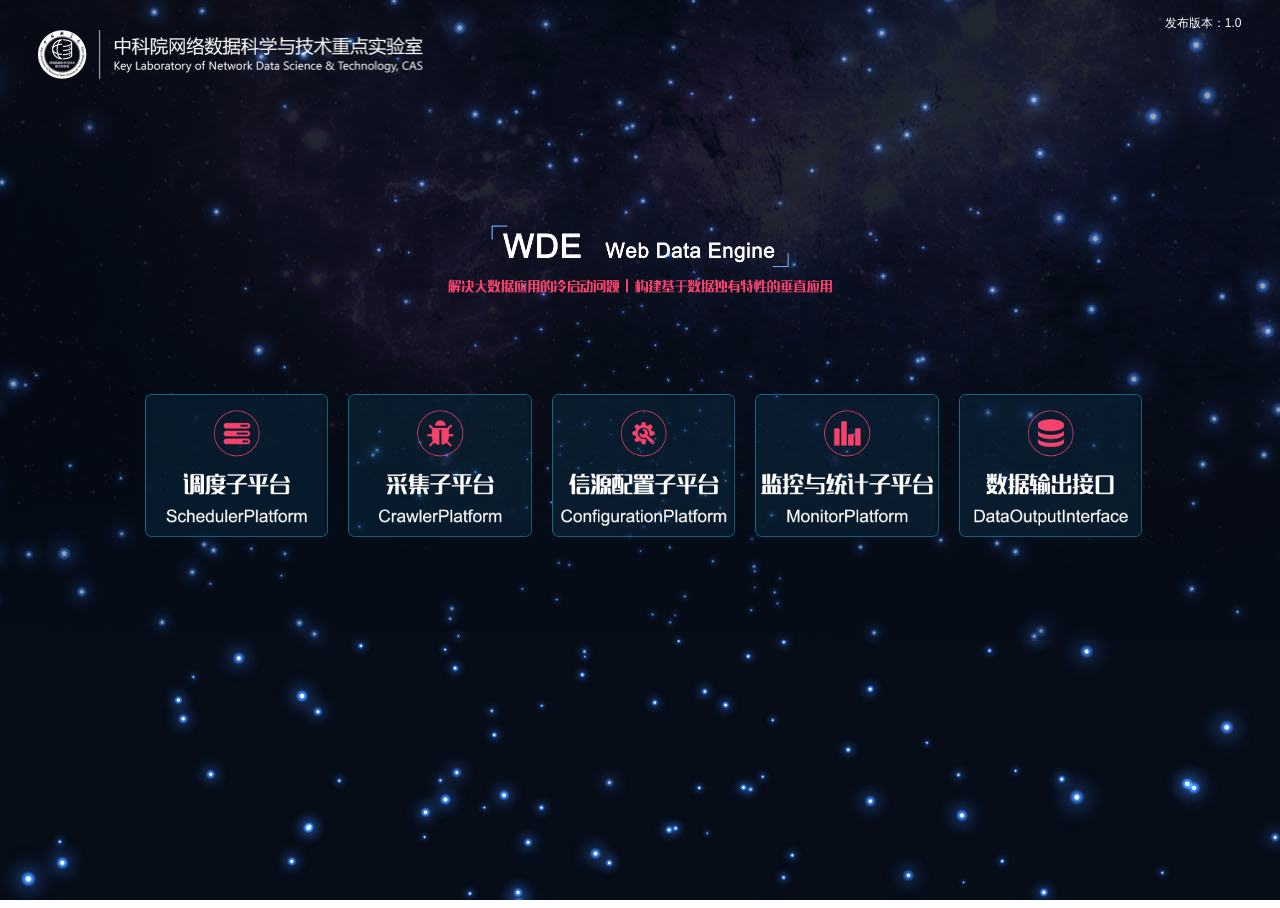
<file: index.html>
﻿<!DOCTYPE HTML>
<html>
<head>
<meta http-equiv="Content-Type" content="text/html; charset=utf-8">

<title>WDE</title>
<link rel="stylesheet" href="css/index_style.css">
<link rel="stylesheet" type="text/css" href="css/demo/style_common.css" />
<link rel="stylesheet" type="text/css" href="css/demo/style5.css" />
<link rel="stylesheet" type="text/css" href="css/demo/waves.min.css?v=0.7.2">
<style>
	#colored-button .btn {
		color: #fff;
	}

	#colored-button button,
	#colored-button button:hover {
		background: #10364e;
	}
	.liimg {
		background: url(css/img/gou.png) no-repeat;
		width:20px;
		height:20px;
		display: inline-block;
		cursor: pointer;
		vertical-align: middle;
	}
	.lip {
		display: inline-block;
		margin-left: 15px;text-align: left;
		cursor: pointer;
		text-decoration: none;
	}
	li {
		height:20%;
	}
	li .left{
		text-align: left;
	}
</style>
<script src="http://www.jq22.com/jquery/jquery-1.10.2.js"></script>
<script type="text/javascript">
        Waves.attach('.flat-buttons', ['waves-button']);
        Waves.attach('.float-buttons', ['waves-button', 'waves-float']);
        Waves.attach('.float-button-light', ['waves-button', 'waves-float', 'waves-light']);
    </script>
    <script type="text/javascript" src="./js/waves.min.js?v=0.7.1"></script>
    <script type="text/javascript">
        var currentRoute = false;
        $(document).on('ready', function () {

            // Init Waves
            Waves.init();
            Waves.attach('.drag-ripple', 'waves-block', true);
            Waves.attach('#bg-pattern', null, true);
            init();
            $(window).on('hashchange', routing);
            /**
             * Example source code click
             */
            $('#example .top-button').on('click', function () {
                var type = $(this).data('code');
                $('#source-code .box .code').addClass('hide');
                $('#source-code .box #code-' + type).removeClass('hide');
                $('#source-code').removeClass('hide');
                setTimeout(function () {
                    $('#source-code').addClass('show');
                }, 50);
            });
            $('#source-code .top-button').on('click', function () {

                $('#source-code').removeClass('show');

                setTimeout(function () {
                    $('#source-code .box .code').addClass('hide');
                    $('#source-code').addClass('hide');
                }, 500);
            });
        });

    </script>
</head>
<body>

<!-----HEADER STAR----->
<div class="header1">
<div class="top_logo"></div> 
<div class="top_logo1"><a href="./log.html"  target="_blank"><p style="padding: 10% 10%;color:white">发布版本：1.0</p></a></div> 
</div>
<div class="header"  id="demo">
	<div style="float: left;
	top:20%;
    width: 100%;
    height: 150px;
    position: absolute;
    z-index: 30;
    display: table-cell;
    vertical-align: middle;
    text-align: center;">
	<div  style="margin-left:30%;margin-top:5%">
		<div class="nav1 brand "><img alt="" src="css/img/logo.png" /></div>
	</div>
	<div>
	<div class="main nav brand text-center" style="margin-top:15%" id="colored-button">> 
		<!-- fifth  EXAMPLE -->
		<div class="view view-fifth ">
			<img src="css/img/1.png" />
			<div class="mask">
				<div style="height:100%;line-height:100%;">
				<ul style="height:90%;list-style-type:none;list-style-image: url(css/img/gou.jpg);">
					<li>
						<div class="liimg"></div>
						<p class="lip">任务抽象易于扩展</p>
					</li>
					<li>
						<div class="liimg"></div>
						<p class="lip">调度策略多类支持</p>
					</li>
					<li>
						<div class="liimg"></div>
						<p class="lip">分布式大规模采集</p>
					</li>
				</ul>
				<!--
					<p>任务抽象易于扩展</p>
					<p>调度策略多类支持</p>
					<p>分布式大规模采集</p>
					-->
				</div>
			</div>
		</div>
		<div class="view view-fifth ">
			<img src="css/img/2.png" />
			<div class="mask">
				<ul style="height:90%;list-style-type:none;list-style-image: url(css/img/gou.jpg);">
					<li>
						<div class="liimg"></div>
						<p class="lip">多源网络数据感知</p>
					</li>
					<li>
						<div class="liimg"></div>
						<p class="lip">采集基础服务框架</p>
					</li>
					
				</ul>
				<!--
				<div style="height:60%;line-height:60%;margin: 10% 0 0 0">
					<p>多源网络数据感知</p>
					<p>采集基础服务框架</p>
				</div>
				-->
			</div>
		</div>
		<div class="view view-fifth ">
			<img src="css/img/3.png" />
			<div class="mask" style="">
				<ul style="height:90%;list-style-type:none;list-style-image: url(css/img/gou.jpg);">
					<li>
						<div class="liimg"></div>
						<p class="lip">支持信源多层级划分</p>
					</li>
					<li>
						<div class="liimg"></div>
						<p class="lip">采集抽取多阶段验证</p>
					</li>
					<li>
						<div class="liimg"></div>
						<p class="lip">信源状态的及时反馈</p>
					</li>
					<li>
						<button onclick="location='http://10.61.1.37:8085/'" class="btn float-button-light waves-effect waves-button waves-float waves-light">进入系统</button>
					</li>
				</ul>
				<!--
				<div style="height:60%;line-height:60%;margin: 10% 0 0 0">
					<p>信源多层级划分</p>
					<p>采集抽取多阶段验证</p>
					<p>信源状态及时反馈</p>
				</div>
				
				<div style="margin-bottom: 10%">
					<button onclick="location='http://10.61.1.37:8085/'" class="btn float-button-light waves-effect waves-button waves-float waves-light">进入系统</button></div>
				-->
				</div>
		</div>
		<div class="view view-fifth ">
			<img src="css/img/4.png" />
			<div class="mask">
				<ul style="height:90%;list-style-type:none;list-style-image: url(css/img/gou.jpg);">
					<li>
						<div class="liimg"></div>
						<p class="lip">监控的可视化交互</p>
					</li>
					<li>
						<div class="liimg"></div>
						<p class="lip">线上数据失效检测</p>
					</li>
					<li>
						<div class="liimg"></div>
						<p class="lip">统计信息实时查看</p>
					</li>
					<li>
						<button onclick="location='http://10.61.1.27:8083/'" class="btn float-button-light waves-effect waves-button waves-float waves-light">进入系统</button>
					</li>
				</ul>
				<!--
				<div style="height:60%;line-height:60%;margin: 10% 0 0 0">
					<p>监控的可视化交互</p>
					<p>线上数据失效检测</p>
					<p>统计信息实时查看</p>
				</div>
				<div style="margin-bottom: 10%">
					<button onclick="location='http://10.61.1.27:8083/'" class="btn float-button-light waves-effect waves-button waves-float waves-light">进入系统</button>
				
				</div>-->
			</div>
		</div>
		<div class="view view-fifth ">
			<img src="css/img/5.png" />
			<div class="mask">
				<ul style="height:90%;list-style-type:none;list-style-image: url(css/img/gou.jpg);">
					<li>
						<div class="liimg"></div>
						<p class="lip">数据实时汇聚统计分析</p>
					</li>
					<li>
						<div class="liimg"></div>
						<p class="lip">支持多业务的实时订阅</p>
					</li>
					
				</ul>
				<!--
				<div style="height:60%;line-height:60%;margin: 10% 0 0 0">
					<p>数据实时汇聚统计分析</p>
					<p>支持多业务的实时订阅</p>
				</div>
				-->
			</div>
		</div>
	</div>
	</div>
	</div>
  <div class="canvaszz"> </div>
  <canvas id="canvas"></canvas> 
</div>


<!-----HEADER END----->

<!--用来解决视频右键菜单，用于视频上面的遮罩层 START-->
<!--
<div class="videozz"></div>
-->
<!--用来解决视频右键菜单，用于视频上面的遮罩层 END-->

<!--音乐 START-->
<!--
	<audio controls autoplay class="audio">
        <source src="css/Music.mp3" type="audio/mp3"> 
        <source src="css/Music.ogg" type="audio/ogg"> 
        <source src="css/Music.aac" type="audio/mp4"> 
    </audio>
-->
<!--音乐 END-->


<script>
//宇宙特效
"use strict";
var canvas = document.getElementById('canvas'),
  ctx = canvas.getContext('2d'),
  w = canvas.width = window.innerWidth,
  h = canvas.height = window.innerHeight,

  hue = 217,
  stars = [],
  count = 0,
  maxStars = 500;//星星数量

var canvas2 = document.createElement('canvas'),
  ctx2 = canvas2.getContext('2d');
canvas2.width = 100;
canvas2.height = 100;
var half = canvas2.width / 2,
  gradient2 = ctx2.createRadialGradient(half, half, 0, half, half, half);
gradient2.addColorStop(0.025, '#CCC');
gradient2.addColorStop(0.1, 'hsl(' + hue + ', 61%, 33%)');
gradient2.addColorStop(0.25, 'hsl(' + hue + ', 64%, 6%)');
gradient2.addColorStop(1, 'transparent');

ctx2.fillStyle = gradient2;
ctx2.beginPath();
ctx2.arc(half, half, half, 0, Math.PI * 2);
ctx2.fill();

// End cache

function random(min, max) {
  if (arguments.length < 2) {
    max = min;
    min = 0;
  }

  if (min > max) {
    var hold = max;
    max = min;
    min = hold;
  }

  return Math.floor(Math.random() * (max - min + 1)) + min;
}

function maxOrbit(x, y) {
  var max = Math.max(x, y),
    diameter = Math.round(Math.sqrt(max * max + max * max));
  return diameter / 2;
  //星星移动范围，值越大范围越小，
}

var Star = function() {

  // this.orbitRadius = random(maxOrbit(w, h));
  this.orbitRadius = random(maxOrbit(w, h));
  this.radius = random(100, this.orbitRadius) / 8; 
  //星星大小
  this.orbitX = w / 2;
  this.orbitY = h / 2;
  this.timePassed = random(0, maxStars);
  this.speed = 5 / 50000; 
  //星星移动速度
  this.alpha = random(8, 10) / 10;// 亮度范围，闪烁频率

  count++;
  stars[count] = this;
}

Star.prototype.draw = function() {
  var x = Math.sin(this.timePassed) * this.orbitRadius + this.orbitX,
    y = Math.cos(this.timePassed) * this.orbitRadius + this.orbitY,
    twinkle = random(10);

  if (twinkle === 1 && this.alpha > 0) {
    this.alpha -= 0.05;
  } else if (twinkle === 2 && this.alpha < 1) {
    this.alpha += 0.05;
  }

  ctx.globalAlpha = this.alpha;
  ctx.drawImage(canvas2, x - this.radius / 2, y - this.radius / 2, this.radius, this.radius);
  this.timePassed += this.speed;
}

for (var i = 0; i < maxStars; i++) {
  new Star();
}

function animation() {
  ctx.globalCompositeOperation = 'source-over';
  ctx.globalAlpha = 0.5; //尾巴
  ctx.fillStyle = 'hsla(' + hue + ', 64%, 6%, 2)';
  ctx.fillRect(0, 0, w, h)

  ctx.globalCompositeOperation = 'lighter';
  for (var i = 1, l = stars.length; i < l; i++) {
    stars[i].draw();
  };

  window.requestAnimationFrame(animation);
}

animation();
/*
var turn = function(target,time,opts){

	target.find('a').hover(function(){

		$(this).find('img').stop().animate(opts[0],time,function(){

			$(this).hide().next().show();

			$(this).next().animate(opts[1],time);

		});

	},function(){

		$(this).find('.info').animate(opts[0],time,function(){

			$(this).hide().prev().show();

			$(this).prev().animate(opts[1],time);

		});

	});

}


var horizontalOpts = [{'height':0,'top':0},{'height':'100%','top':0}];

turn($('#horizontal'),100,horizontalOpts);
*/

</script>

</body>
</html>
</file>
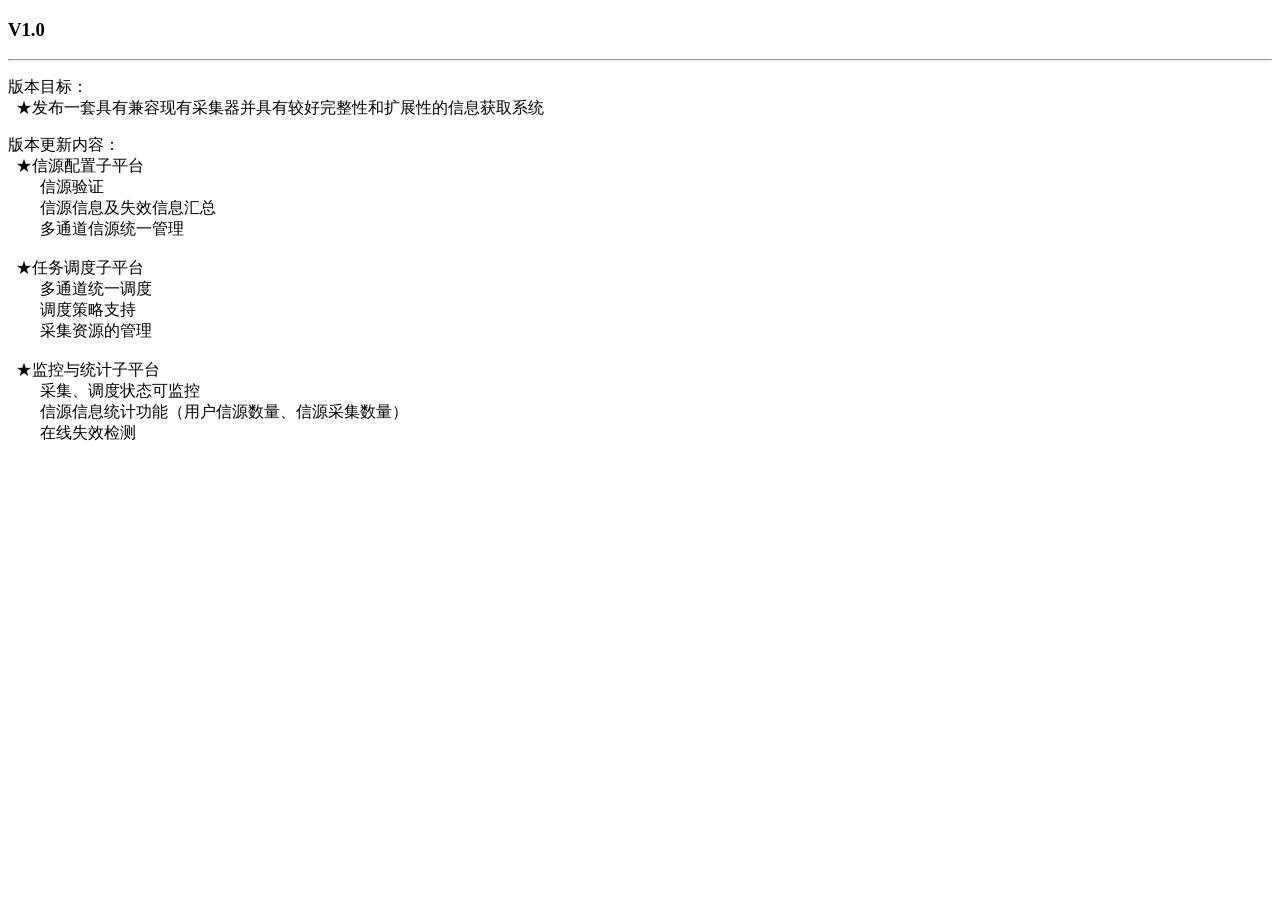
<file: log.html>
<!DOCTYPE HTML>
<html>
<head>
<meta http-equiv="Content-Type" content="text/html; charset=utf-8">

<title>WDE版本说明</title>


</head>
<body>

  <h3 color:#000000>V1.0</h3>
  <hr />
	<p>版本目标：</br>
		&nbsp;&nbsp;★发布一套具有兼容现有采集器并具有较好完整性和扩展性的信息获取系统</p>
	<p>版本更新内容：</br>
		&nbsp;&nbsp;★信源配置子平台</br>
		&nbsp;&nbsp;&nbsp;&nbsp;&nbsp;&nbsp;&nbsp;&nbsp;信源验证</br>
		&nbsp;&nbsp;&nbsp;&nbsp;&nbsp;&nbsp;&nbsp;&nbsp;信源信息及失效信息汇总</br>
		&nbsp;&nbsp;&nbsp;&nbsp;&nbsp;&nbsp;&nbsp;&nbsp;多通道信源统一管理</br></br>
		&nbsp;&nbsp;★任务调度子平台</br>
		&nbsp;&nbsp;&nbsp;&nbsp;&nbsp;&nbsp;&nbsp;&nbsp;多通道统一调度</br>
		&nbsp;&nbsp;&nbsp;&nbsp;&nbsp;&nbsp;&nbsp;&nbsp;调度策略支持</br>
		&nbsp;&nbsp;&nbsp;&nbsp;&nbsp;&nbsp;&nbsp;&nbsp;采集资源的管理</br></br>
		&nbsp;&nbsp;★监控与统计子平台</br>
		&nbsp;&nbsp;&nbsp;&nbsp;&nbsp;&nbsp;&nbsp;&nbsp;采集、调度状态可监控</br>
		&nbsp;&nbsp;&nbsp;&nbsp;&nbsp;&nbsp;&nbsp;&nbsp;信源信息统计功能（用户信源数量、信源采集数量）</br>
		&nbsp;&nbsp;&nbsp;&nbsp;&nbsp;&nbsp;&nbsp;&nbsp;在线失效检测</br>
	</p>
 
</body>
</html>
</file>
<file: css/index_style.css>
﻿
body {margin:0 auto;overflow:hidden;}  

/*=============第一页=============*/	
.header{
	margin:0 0;
	width:100%;
	height:640px;
	background-color:#000;
	position:relative;
	margin-top: -100px;
	}
.header1{
	margin:0 auto;
	width:100%;
	height:100px;
	background-color:#000;
	position:relative;
}
.header canvas {
	width:100%;height:auto/*默认全屏显示 可自己设置高度640px*/;
	display:inline-block;vertical-align:baseline
	position:absolute;
	z-index:-1;
	}
.header .canvaszz{  /*用来解决视频右键菜单，用于视频上面的遮罩层*/
	width:100%;
	background-image: url(img/in_top_bj.jpg);
	height:640px;
	position:absolute;
	z-index:10;
		filter:alpha(opacity=40);  
      	-moz-opacity:0.4;  
      	-khtml-opacity: 0.4;  
      	opacity: 0.4;
	}

.audio{ 
/*设置音乐显示位置*/
	width:45px;
	position:fixed;top:65px;left:94%;
	z-index:100;
	filter:alpha(opacity=30);  
      -moz-opacity:0.3;  
      -khtml-opacity: 0.3;  
      opacity: 0.3;
	}
.header .top_logo{
	/*background-image: url(img/top_logo.png);*/
	background:url(img/title.png) no-repeat 0px 0px;
	transform:scale(0.5,0.5);
	width: 100%;
	height:100px;
	position:absolute;
	z-index:30;
	top:5%;
	left: 0;
	}	
.header1 .top_logo{
	/*background-image: url(img/top_logo.png);*/
	background:url(img/title.png) no-repeat 0px 0px;
	transform:scale(0.5,0.5);
	width: 100%;
	height:100px;
	position:absolute;
	z-index:40;
	top:5%;
	left: -22%;
	}
.header1 .top_logo1{
	width: 10%;
	height:100px;
	position:absolute;
	z-index:30;
	right:0;
	}

.header .nav{
	float:left;
	width:80%;
left:10%;
	height:auto;
	position:absolute;
	z-index:30;
	display:flex;
	justify-content:center;
	align-items: flex-start;
}
.header .nav1{
	    float: left;
    width: 60%;
    height: 150px;
    position: absolute;
    z-index: 30;
    display: table-cell;
    vertical-align: middle;
    text-align: center;
    left: 20%;
	
display: table-cell;
        vertical-align: middle;
        text-align: center;
}
.header .nav1 img{
	    float: left;
    width: 100%;
    height: auto;
    /* position: absolute; */
    transform: scale(0.5);
    z-index: 30;
    align-items: center;
    top: 0;
}
*{margin:0;padding:0;list-style-type:none;}

a,img{border:0;text-decoration:none;}

body{font:12px/180% Arial;}

.brand a{

	display: block;

	float: left;

	margin: 20px;

	width: 15%;

	height: 100%;

	text-align: center;

	position: relative;

}

.brand img{

	width: 100%;

	height: auto;

}

.brand .info{

	display: none;
width:100%;
height:auto;
word-break:normal;  
	white-space:pre-warp;  
	word-wrap:break-word;
	background-color: #f0f0f0;
	opacity:0.1;
  
  
	color: #000000;

}



.header	.topcn{
	width: 980px;
	top:200px;
	left: 50%;
	margin-left: -490px;
	position:absolute;
	z-index:20;

	}
</file>
<file: css/demo/style_common.css>
.view {
   width: 100%;
   height: 100%;
   margin: 10px;
   display:inline;
   float: left;
   overflow: hidden;
   position: relative;
   text-align: center;
   cursor: default;
}
.view .mask,.view .content {
    width: 100%;
   height: 100%;
   position: absolute;
   overflow: hidden;
   top: 0;
border:1px solid #77AAF5;
   left: 0;
}
.view img {
   display: block;
   position: relative;
}
.view h2 {
   text-transform: uppercase;
   color: #fff;
   text-align: center;
   position: relative;
   font-size: 17px;
   padding: 10px;
   background: rgba(0, 0, 0, 0.8);
   margin: 20px 0 0 0;
}
.view p {
   
   font-size:1.5vmin;
   position: relative;
   color: #fff;
   text-align: center;
vertical-align:middle;color:white;height:33%;line-height:33%;
}
.view a.info {
   display: inline-block;
   text-decoration: none;
   padding: 7px 14px;
   background: #000;
   color: #fff;
   text-transform: uppercase;
   -webkit-box-shadow: 0 0 1px #000;
   -moz-box-shadow: 0 0 1px #000;
   box-shadow: 0 0 1px #000;
}
.view a.info: hover {
   -webkit-box-shadow: 0 0 5px #000;
   -moz-box-shadow: 0 0 5px #000;
   box-shadow: 0 0 5px #000;
}
</file>
<file: css/demo/style5.css>
.view-fifth img {
   -webkit-transition: all 0.3s ease-in-out;
   -moz-transition: all 0.3s ease-in-out;
   -o-transition: all 0.3s ease-in-out;
   -ms-transition: all 0.3s ease-in-out;
   transition: all 0.3s ease-in-out;
}
.view-fifth .mask {
width:100%;
height:100%;
border-radius: 8%;
   /*background-color: rgba(0,0,0,0.8);*/
/*
background: -webkit-linear-gradient(left top, #7685AE, #3F58A1);*/ /* Safari 5.1 - 6.0 */
/*background: -o-linear-gradient(bottom right, #7685AE, #3F58A1);*/ /* Opera 11.1 - 12.0 */
  /*background: -moz-linear-gradient(bottom right, #7685AE, #3F58A1);*/ /* Firefox 3.6 - 15 */
  /*background: linear-gradient(to bottom right, #7685AE, , #3F58A1);*/ /* ��׼���﷨ */*/
		border:1px solid #77AAF5;
box-sizing: border-box;
   -webkit-transform: translateX(-300px);
   -moz-transform: translateX(-300px);
   -o-transform: translateX(-300px);
   -ms-transform: translateX(-300px);
   transform: translateX(-300px);
   -ms-filter: "progid: DXImageTransform.Microsoft.Alpha(Opacity=100)";
   filter: alpha(opacity=100);
   opacity: 0.8;
   -webkit-transition: all 0.3s ease-in-out;
   -moz-transition: all 0.3s ease-in-out;
   -o-transition: all 0.3s ease-in-out;
   -ms-transition: all 0.3s ease-in-out;
   transition: all 0.3s ease-in-out;
}
.view-fifth h2 {
   background: rgba(255, 255, 255, 0.5);
   color: #000;
   -webkit-box-shadow: 0px 1px 3px rgba(159, 141, 140, 0.5);
   -moz-box-shadow: 0px 1px 3px rgba(159, 141, 140, 0.5);
   box-shadow: 0px 1px 3px rgba(159, 141, 140, 0.5);
}
.view-fifth p {
   -ms-filter: "progid: DXImageTransform.Microsoft.Alpha(Opacity=0)";
   filter: alpha(opacity=0);
   opacity: 0;
   color: white;
   -webkit-transition: all 0.2s linear;
   -moz-transition: all 0.2s linear;
   -o-transition: all 0.2s linear;
   -ms-transition: all 0.2s linear;
   transition: all 0.2s linear;
}
.view-fifth:hover .mask {
   -webkit-transform: translateX(0px);
   -moz-transform: translateX(0px);
   -o-transform: translateX(0px);
   -ms-transform: translateX(0px);
   transform: translateX(0px);
}
.view-fifth:hover img {
   -webkit-transform: translateX(300px);
   -moz-transform: translateX(300px);
   -o-transform: translateX(300px);
   -ms-transform: translateX(300px);
   transform: translateX(300px);
}
.view-fifth:hover p {
   -ms-filter: "progid: DXImageTransform.Microsoft.Alpha(Opacity=100)";
   filter: alpha(opacity=100);
   opacity: 1;
}
</file>
<file: css/demo/waves.min.css>
/*!
 * Waves v0.7.2
 * http://fian.my.id/Waves 
 * 
 * Copyright 2014 Alfiana E. Sibuea and other contributors 
 * Released under the MIT license 
 * https://github.com/fians/Waves/blob/master/LICENSE 
 */.waves-effect{position:relative;cursor:pointer;display:inline-block;overflow:hidden;-webkit-user-select:none;-moz-user-select:none;-ms-user-select:none;user-select:none;-webkit-tap-highlight-color:transparent}.waves-effect .waves-ripple{position:absolute;border-radius:50%;width:100px;height:100px;margin-top:-50px;margin-left:-50px;opacity:0;background:rgba(0,0,0,.2);background:-webkit-radial-gradient(rgba(0,0,0,.2) 0,rgba(0,0,0,.3) 40%,rgba(0,0,0,.4) 50%,rgba(0,0,0,.5) 60%,rgba(255,255,255,0) 70%);background:-o-radial-gradient(rgba(0,0,0,.2) 0,rgba(0,0,0,.3) 40%,rgba(0,0,0,.4) 50%,rgba(0,0,0,.5) 60%,rgba(255,255,255,0) 70%);background:-moz-radial-gradient(rgba(0,0,0,.2) 0,rgba(0,0,0,.3) 40%,rgba(0,0,0,.4) 50%,rgba(0,0,0,.5) 60%,rgba(255,255,255,0) 70%);background:radial-gradient(rgba(0,0,0,.2) 0,rgba(0,0,0,.3) 40%,rgba(0,0,0,.4) 50%,rgba(0,0,0,.5) 60%,rgba(255,255,255,0) 70%);-webkit-transition:all .5s ease-out;-moz-transition:all .5s ease-out;-o-transition:all .5s ease-out;transition:all .5s ease-out;-webkit-transition-property:-webkit-transform,opacity;-moz-transition-property:-moz-transform,opacity;-o-transition-property:-o-transform,opacity;transition-property:transform,opacity;-webkit-transform:scale(0) translate(0,0);-moz-transform:scale(0) translate(0,0);-ms-transform:scale(0) translate(0,0);-o-transform:scale(0) translate(0,0);transform:scale(0) translate(0,0);pointer-events:none}.waves-effect.waves-light .waves-ripple{background:rgba(255,255,255,.4);background:-webkit-radial-gradient(rgba(255,255,255,.2) 0,rgba(255,255,255,.3) 40%,rgba(255,255,255,.4) 50%,rgba(255,255,255,.5) 60%,rgba(255,255,255,0) 70%);background:-o-radial-gradient(rgba(255,255,255,.2) 0,rgba(255,255,255,.3) 40%,rgba(255,255,255,.4) 50%,rgba(255,255,255,.5) 60%,rgba(255,255,255,0) 70%);background:-moz-radial-gradient(rgba(255,255,255,.2) 0,rgba(255,255,255,.3) 40%,rgba(255,255,255,.4) 50%,rgba(255,255,255,.5) 60%,rgba(255,255,255,0) 70%);background:radial-gradient(rgba(255,255,255,.2) 0,rgba(255,255,255,.3) 40%,rgba(255,255,255,.4) 50%,rgba(255,255,255,.5) 60%,rgba(255,255,255,0) 70%)}.waves-effect.waves-classic .waves-ripple{background:rgba(0,0,0,.2)}.waves-effect.waves-classic.waves-light .waves-ripple{background:rgba(255,255,255,.4)}.waves-notransition{-webkit-transition:none!important;-moz-transition:none!important;-o-transition:none!important;transition:none!important}.waves-button,.waves-circle{-webkit-transform:translateZ(0);-moz-transform:translateZ(0);-ms-transform:translateZ(0);-o-transform:translateZ(0);transform:translateZ(0);-webkit-mask-image:-webkit-radial-gradient(circle,#fff 100%,#000 100%)}.waves-button,.waves-button:hover,.waves-button:visited,.waves-button-input{white-space:nowrap;vertical-align:middle;cursor:pointer;border:none;outline:0;color:inherit;background-color:transparent;font-size:1em;line-height:1em;text-align:center;text-decoration:none;z-index:1}.waves-button{padding:.85em 1.1em;border-radius:.2em}.waves-button-input{margin:0;padding:.85em 1.1em}.waves-input-wrapper{border-radius:.2em;vertical-align:bottom}.waves-input-wrapper.waves-button{padding:0}.waves-input-wrapper .waves-button-input{position:relative;top:0;left:0;z-index:1}.waves-circle{text-align:center;width:2.5em;height:2.5em;line-height:2.5em;border-radius:50%}.waves-float{-webkit-mask-image:none;-webkit-box-shadow:0 1px 1.5px 1px rgba(0,0,0,.12);box-shadow:0 1px 1.5px 1px rgba(0,0,0,.12);-webkit-transition:all 300ms;-moz-transition:all 300ms;-o-transition:all 300ms;transition:all 300ms}.waves-float:active{-webkit-box-shadow:0 8px 20px 1px rgba(0,0,0,.3);box-shadow:0 8px 20px 1px rgba(0,0,0,.3)}.waves-block{display:block}a.waves-effect .waves-ripple{z-index:-1}
</file>
